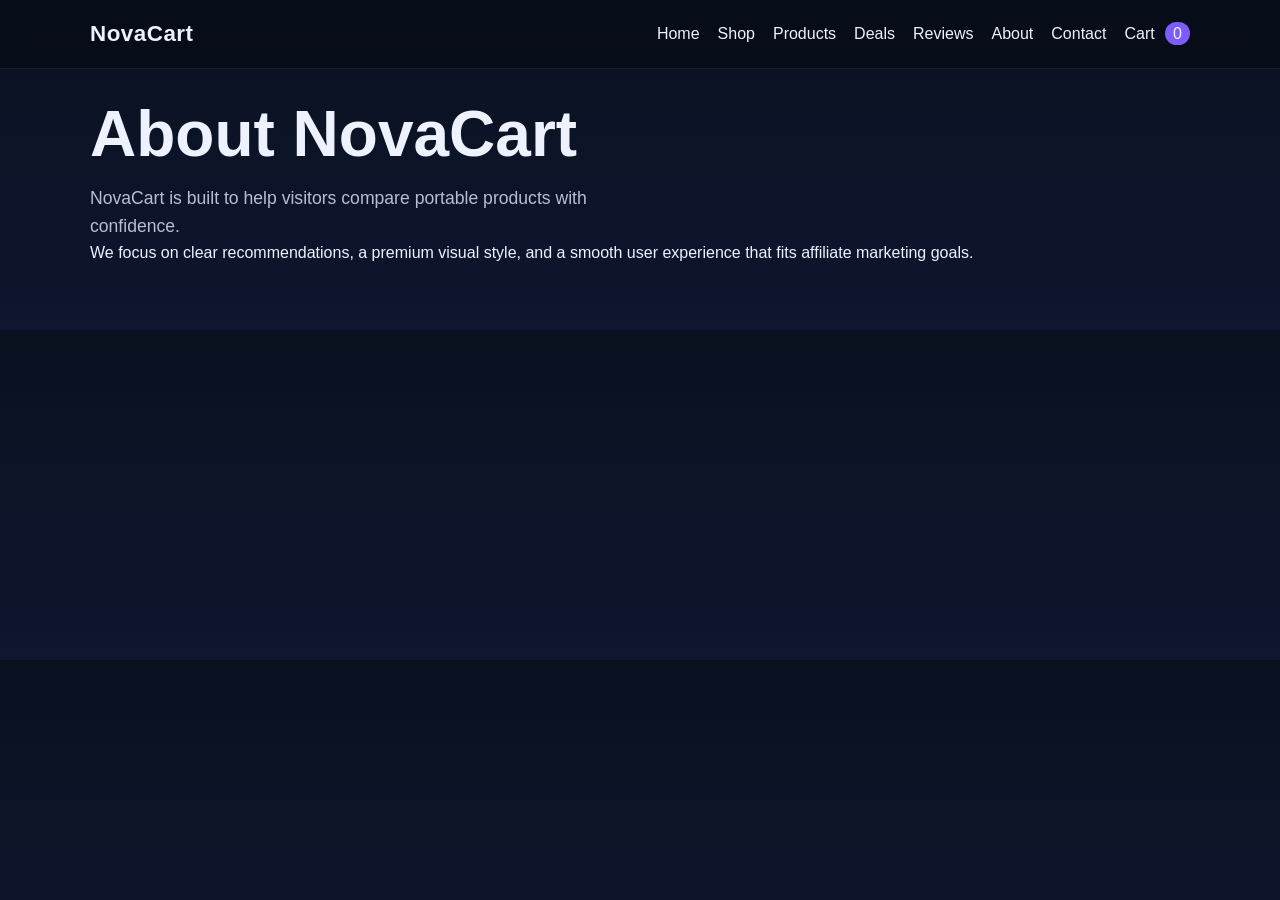
<file: about.html>
<!DOCTYPE html>
<html lang="en">
<head>
  <meta charset="UTF-8" />
  <meta name="viewport" content="width=device-width, initial-scale=1.0" />
  <title>About | NovaCart</title>
  <link rel="stylesheet" href="css/style.css" />
  <script defer src="js/main.js"></script>
</head>
<body>
  <header class="header">
    <div class="container nav-wrap">
      <a class="logo" href="index.html">NovaCart</a>
      <nav class="nav">
        <a href="index.html">Home</a>
        <a href="shop.html">Shop</a>
        <a href="products.html">Products</a>
        <a href="deals.html">Deals</a>
        <a href="reviews.html">Reviews</a>
        <a href="about.html">About</a>
        <a href="contact.html">Contact</a>
        <a href="cart.html" class="cart-link">Cart <span id="cartCount">0</span></a>
      </nav>
      <button class="menu-btn" id="menuBtn">Menu</button>
    </div>
  </header>

  <main class="section container">
    <h1>About NovaCart</h1>
    <p class="lead">NovaCart is built to help visitors compare portable products with confidence.</p>
    <p>We focus on clear recommendations, a premium visual style, and a smooth user experience that fits affiliate marketing goals.</p>
  </main>
</body>
</html>
</file>
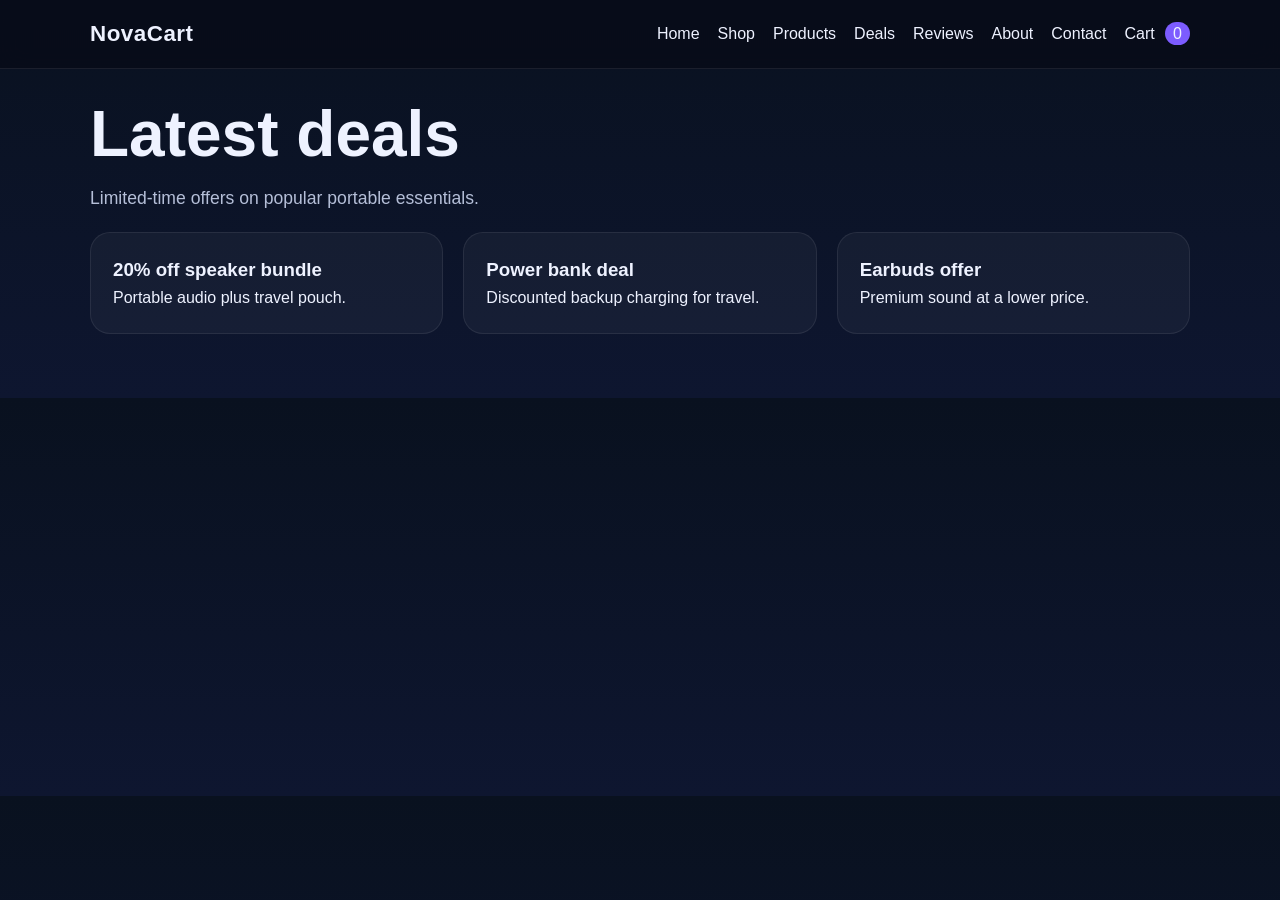
<file: deals.html>
<!DOCTYPE html>
<html lang="en">
<head>
  <meta charset="UTF-8" />
  <meta name="viewport" content="width=device-width, initial-scale=1.0" />
  <title>Deals | NovaCart</title>
  <link rel="stylesheet" href="css/style.css" />
  <script defer src="js/main.js"></script>
</head>
<body>
  <header class="header">
    <div class="container nav-wrap">
      <a class="logo" href="index.html">NovaCart</a>
      <nav class="nav">
        <a href="index.html">Home</a>
        <a href="shop.html">Shop</a>
        <a href="products.html">Products</a>
        <a href="deals.html">Deals</a>
        <a href="reviews.html">Reviews</a>
        <a href="about.html">About</a>
        <a href="contact.html">Contact</a>
        <a href="cart.html" class="cart-link">Cart <span id="cartCount">0</span></a>
      </nav>
      <button class="menu-btn" id="menuBtn">Menu</button>
    </div>
  </header>

  <main class="section container">
    <h1>Latest deals</h1>
    <p class="lead">Limited-time offers on popular portable essentials.</p>

    <div class="grid-3">
      <article class="card"><h3>20% off speaker bundle</h3><p>Portable audio plus travel pouch.</p></article>
      <article class="card"><h3>Power bank deal</h3><p>Discounted backup charging for travel.</p></article>
      <article class="card"><h3>Earbuds offer</h3><p>Premium sound at a lower price.</p></article>
    </div>
  </main>
</body>
</html>
</file>
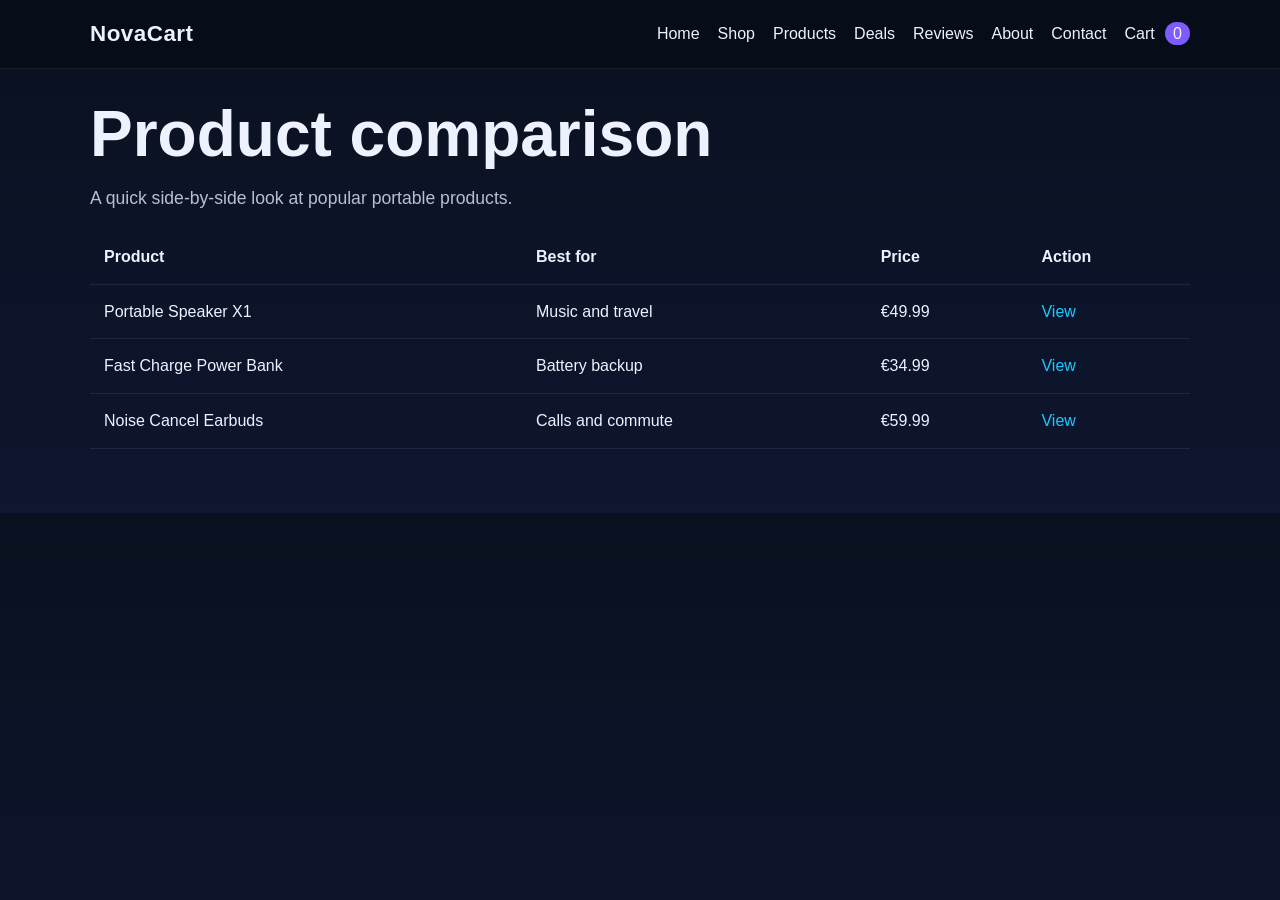
<file: products.html>
<!DOCTYPE html>
<html lang="en">
<head>
  <meta charset="UTF-8" />
  <meta name="viewport" content="width=device-width, initial-scale=1.0" />
  <title>Products | NovaCart</title>
  <link rel="stylesheet" href="css/style.css" />
  <script defer src="js/main.js"></script>
</head>
<body>
  <header class="header">
    <div class="container nav-wrap">
      <a class="logo" href="index.html">NovaCart</a>
      <nav class="nav">
        <a href="index.html">Home</a>
        <a href="shop.html">Shop</a>
        <a href="products.html">Products</a>
        <a href="deals.html">Deals</a>
        <a href="reviews.html">Reviews</a>
        <a href="about.html">About</a>
        <a href="contact.html">Contact</a>
        <a href="cart.html" class="cart-link">Cart <span id="cartCount">0</span></a>
      </nav>
      <button class="menu-btn" id="menuBtn">Menu</button>
    </div>
  </header>

  <main class="section container">
    <h1>Product comparison</h1>
    <p class="lead">A quick side-by-side look at popular portable products.</p>

    <table class="compare-table">
      <tr><th>Product</th><th>Best for</th><th>Price</th><th>Action</th></tr>
      <tr><td>Portable Speaker X1</td><td>Music and travel</td><td>€49.99</td><td><a href="#" class="text-link">View</a></td></tr>
      <tr><td>Fast Charge Power Bank</td><td>Battery backup</td><td>€34.99</td><td><a href="#" class="text-link">View</a></td></tr>
      <tr><td>Noise Cancel Earbuds</td><td>Calls and commute</td><td>€59.99</td><td><a href="#" class="text-link">View</a></td></tr>
    </table>
  </main>
</body>
</html>
</file>
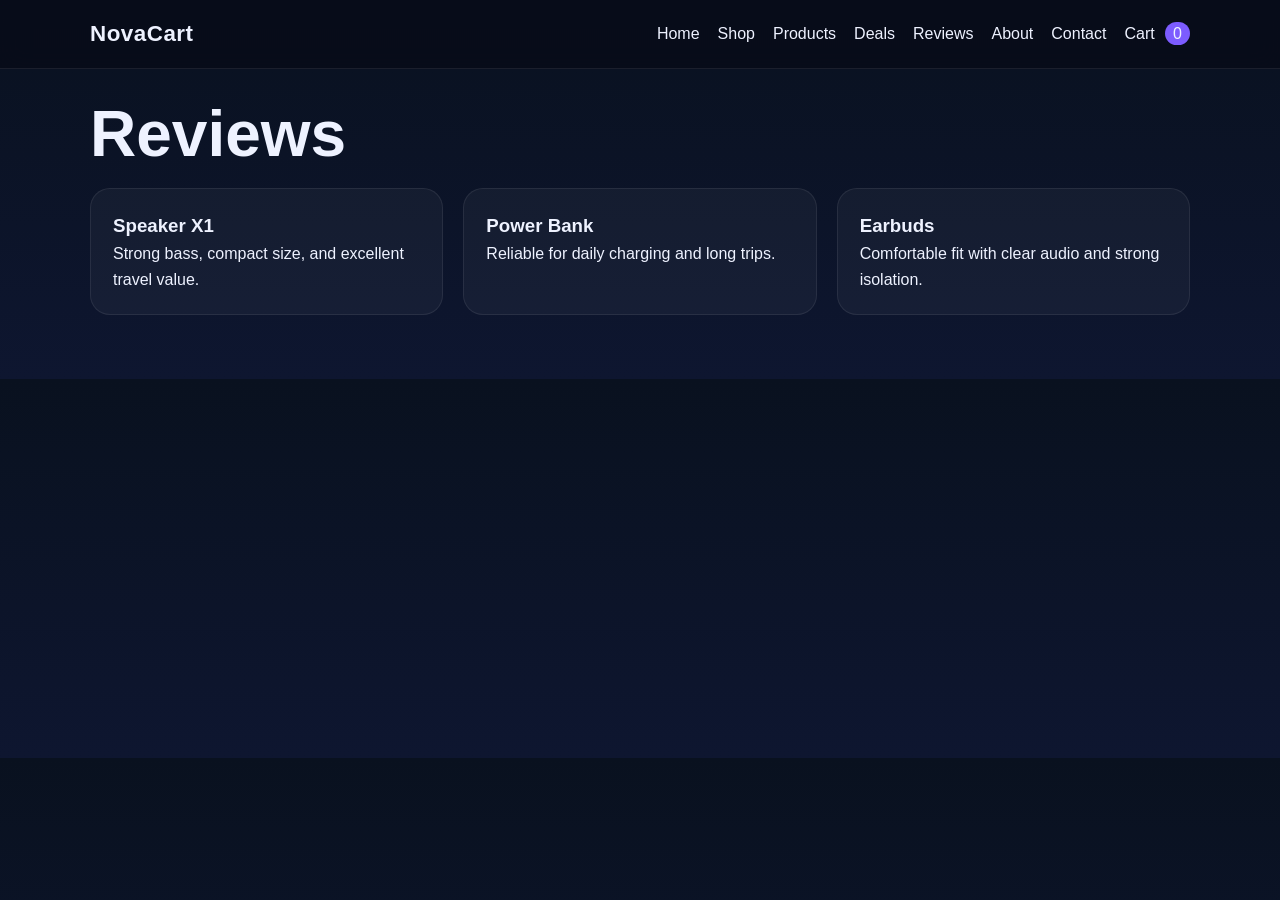
<file: reviews.html>
<!DOCTYPE html>
<html lang="en">
<head>
  <meta charset="UTF-8" />
  <meta name="viewport" content="width=device-width, initial-scale=1.0" />
  <title>Reviews | NovaCart</title>
  <link rel="stylesheet" href="css/style.css" />
  <script defer src="js/main.js"></script>
</head>
<body>
  <header class="header">
    <div class="container nav-wrap">
      <a class="logo" href="index.html">NovaCart</a>
      <nav class="nav">
        <a href="index.html">Home</a>
        <a href="shop.html">Shop</a>
        <a href="products.html">Products</a>
        <a href="deals.html">Deals</a>
        <a href="reviews.html">Reviews</a>
        <a href="about.html">About</a>
        <a href="contact.html">Contact</a>
        <a href="cart.html" class="cart-link">Cart <span id="cartCount">0</span></a>
      </nav>
      <button class="menu-btn" id="menuBtn">Menu</button>
    </div>
  </header>

  <main class="section container">
    <h1>Reviews</h1>
    <div class="grid-3">
      <article class="card"><h3>Speaker X1</h3><p>Strong bass, compact size, and excellent travel value.</p></article>
      <article class="card"><h3>Power Bank</h3><p>Reliable for daily charging and long trips.</p></article>
      <article class="card"><h3>Earbuds</h3><p>Comfortable fit with clear audio and strong isolation.</p></article>
    </div>
  </main>
</body>
</html>
</file>
<file: css/style.css>
:root {
  --bg: #0b1020;
  --panel: #121a33;
  --text: #eef2ff;
  --muted: #b5bfd8;
  --accent: #7c5cff;
  --accent2: #18c8ff;
  --card: #172040;
  --border: rgba(255,255,255,0.08);
}

* { box-sizing: border-box; margin: 0; padding: 0; }
body {
  font-family: Arial, sans-serif;
  background: linear-gradient(180deg, #09111f, #0e1630);
  color: var(--text);
  line-height: 1.6;
}
a { color: inherit; text-decoration: none; }

.container { width: min(1100px, 92%); margin: auto; }
.header {
  position: sticky; top: 0; z-index: 10;
  background: rgba(8, 12, 24, 0.8);
  backdrop-filter: blur(12px);
  border-bottom: 1px solid var(--border);
}
.nav-wrap { display: flex; align-items: center; justify-content: space-between; padding: 16px 0; position: relative; }
.logo { font-size: 1.4rem; font-weight: 700; letter-spacing: 0.5px; }
.nav { display: flex; gap: 18px; align-items: center; }
.menu-btn { display: none; background: var(--accent); color: white; border: 0; padding: 10px 14px; border-radius: 10px; }

.hero { padding: 80px 0; }
.hero-grid { display: grid; grid-template-columns: 1.5fr 1fr; gap: 24px; align-items: center; }
.eyebrow { color: var(--accent2); text-transform: uppercase; letter-spacing: 1.5px; font-size: 0.85rem; margin-bottom: 12px; }
h1 { font-size: clamp(2.4rem, 5vw, 4.5rem); line-height: 1.05; margin-bottom: 16px; }
h2 { margin-bottom: 14px; }
.lead { color: var(--muted); font-size: 1.1rem; max-width: 60ch; }

.hero-actions { display: flex; gap: 12px; margin-top: 24px; flex-wrap: wrap; }
.btn {
  display: inline-block; border: 1px solid var(--border);
  padding: 12px 18px; border-radius: 12px; transition: 0.2s;
}
.btn-primary { background: linear-gradient(135deg, var(--accent), var(--accent2)); color: white; }
.btn-secondary { background: transparent; }
.section { padding: 32px 0 64px; }
.grid-3, .product-grid { display: grid; grid-template-columns: repeat(3, 1fr); gap: 20px; margin-top: 20px; }
.card, .product-card, .hero-card, .cart-box {
  background: rgba(255,255,255,0.04);
  border: 1px solid var(--border);
  border-radius: 20px;
  padding: 22px;
}
.hero-card { overflow: hidden; }
.hero-img {
  width: 100%;
  height: 220px;
  object-fit: cover;
  border-radius: 16px;
  margin-bottom: 16px;
}
.stats { display: grid; grid-template-columns: repeat(3, 1fr); gap: 12px; margin-top: 18px; }
.stats div { background: rgba(255,255,255,0.05); padding: 14px; border-radius: 14px; text-align: center; }
.stats span { display: block; color: var(--muted); font-size: 0.9rem; }

.affiliate-note {
  margin: 18px 0 26px;
  padding: 14px 16px;
  border-left: 4px solid var(--accent2);
  background: rgba(255,255,255,0.05);
  border-radius: 12px;
  color: var(--muted);
}

.filters { display: flex; gap: 10px; flex-wrap: wrap; margin: 20px 0; }
.filter-btn {
  background: transparent; color: var(--text); border: 1px solid var(--border);
  padding: 10px 14px; border-radius: 999px;
}
.filter-btn.active { background: var(--accent); }

.product-card {
  position: relative;
  overflow: hidden;
  transition: transform 0.25s ease, box-shadow 0.25s ease;
}
.product-card:hover { transform: translateY(-6px); box-shadow: 0 18px 40px rgba(0,0,0,0.28); }
.product-img {
  width: 100%;
  height: 220px;
  object-fit: cover;
  border-radius: 16px;
  margin-bottom: 16px;
}
.badge {
  display: inline-block;
  margin-bottom: 10px;
  padding: 6px 10px;
  border-radius: 999px;
  background: rgba(124,92,255,0.18);
  color: #d8ccff;
  font-size: 0.85rem;
}
.product-footer { display: flex; justify-content: space-between; align-items: center; gap: 12px; margin-top: 16px; }
.price { font-size: 1.1rem; font-weight: 700; }

.compare-table {
  width: 100%;
  border-collapse: collapse;
  margin-top: 18px;
  overflow: hidden;
}
.compare-table th, .compare-table td {
  border-bottom: 1px solid var(--border); padding: 14px; text-align: left;
}
.text-link { color: var(--accent2); }

.contact-form { display: grid; gap: 14px; max-width: 520px; margin-top: 20px; }
.contact-form input, .contact-form textarea {
  width: 100%; padding: 14px; border-radius: 12px;
  border: 1px solid var(--border); background: rgba(255,255,255,0.04); color: var(--text);
}
.contact-form textarea { min-height: 160px; resize: vertical; }

.footer { padding: 24px 0 40px; border-top: 1px solid var(--border); color: var(--muted); }
.cart-link span { background: var(--accent); padding: 3px 8px; border-radius: 999px; margin-left: 6px; }

.nav.show {
  display: flex;
  flex-direction: column;
  position: absolute;
  top: 70px;
  right: 0;
  background: #121a33;
  padding: 18px;
  border-radius: 16px;
  border: 1px solid rgba(255,255,255,0.08);
}

@media (max-width: 860px) {
  .hero-grid, .grid-3, .product-grid { grid-template-columns: 1fr; }
  .nav { display: none; }
  .menu-btn { display: inline-block; }
}
.affiliate-note {
  margin: 18px 0 26px;
  padding: 14px 16px;
  border-left: 4px solid var(--accent2);
  background: rgba(255,255,255,0.05);
  border-radius: 12px;
  color: var(--muted);
}

.product-card {
  position: relative;
  overflow: hidden;
  transition: transform 0.25s ease, box-shadow 0.25s ease;
}

.product-card:hover {
  transform: translateY(-6px);
  box-shadow: 0 18px 40px rgba(0,0,0,0.28);
}

.product-img {
  width: 100%;
  height: 220px;
  object-fit: cover;
  border-radius: 16px;
  margin-bottom: 16px;
}

.badge {
  display: inline-block;
  margin-bottom: 10px;
  padding: 6px 10px;
  border-radius: 999px;
  background: rgba(124,92,255,0.18);
  color: #d8ccff;
  font-size: 0.85rem;
}

.nav.show {
  display: flex;
  flex-direction: column;
  position: absolute;
  top: 70px;
  right: 4%;
  background: #121a33;
  padding: 18px;
  border-radius: 16px;
  border: 1px solid rgba(255,255,255,0.08);
}
</file>
